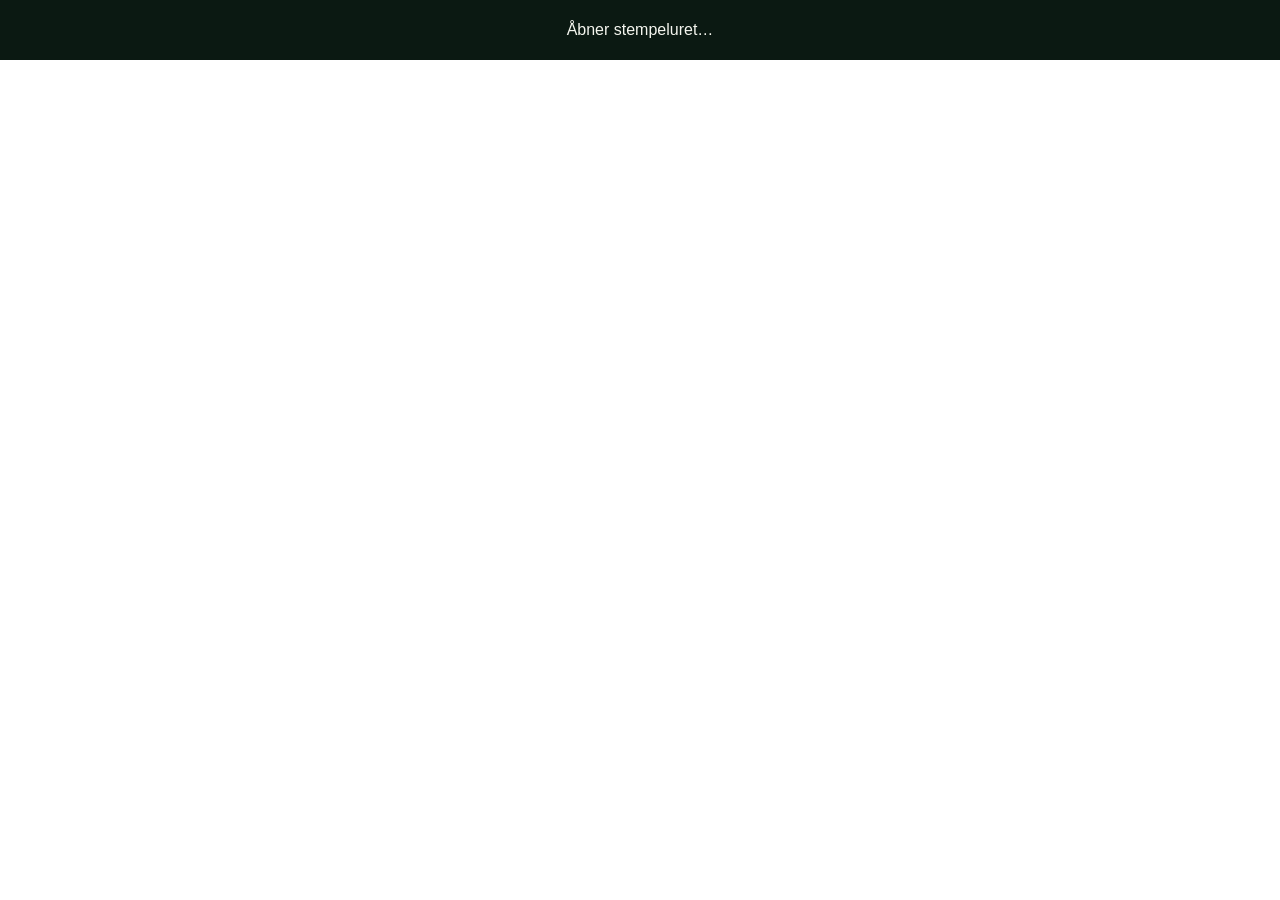
<file: index.html>
<!doctype html>
<html lang="da">
<head>
  <meta charset="utf-8">
  <meta name="viewport" content="width=device-width,initial-scale=1,viewport-fit=cover,user-scalable=no">
  <meta name="theme-color" content="#143c2d">
  <meta name="apple-mobile-web-app-capable" content="yes">
  <meta name="apple-mobile-web-app-status-bar-style" content="black-translucent">
  <meta name="apple-mobile-web-app-title" content="Stempelur">
  <meta http-equiv="Content-Security-Policy" content="default-src 'self'; script-src 'self'; style-src 'self'; img-src 'self'; frame-src https://script.google.com https://*.googleusercontent.com; object-src 'none'; base-uri 'none'; form-action 'none'">
  <link rel="manifest" href="./manifest.webmanifest">
  <link rel="apple-touch-icon" href="./icon-192.png">
  <link rel="icon" href="./icon.svg" type="image/svg+xml">
  <link rel="stylesheet" href="./styles.css">
  <title>Wallmann · Stempelur</title>
</head>
<body>
  <div id="status" role="status" aria-live="polite">Åbner stempeluret…</div>
  <iframe id="app" title="Wallmann · Stempelur" referrerpolicy="no-referrer" allow="clipboard-write"></iframe>
  <button id="reload" type="button" hidden>Prøv igen</button>
  <script src="./config.js"></script>
  <script src="./app.js"></script>
</body>
</html>
</file>
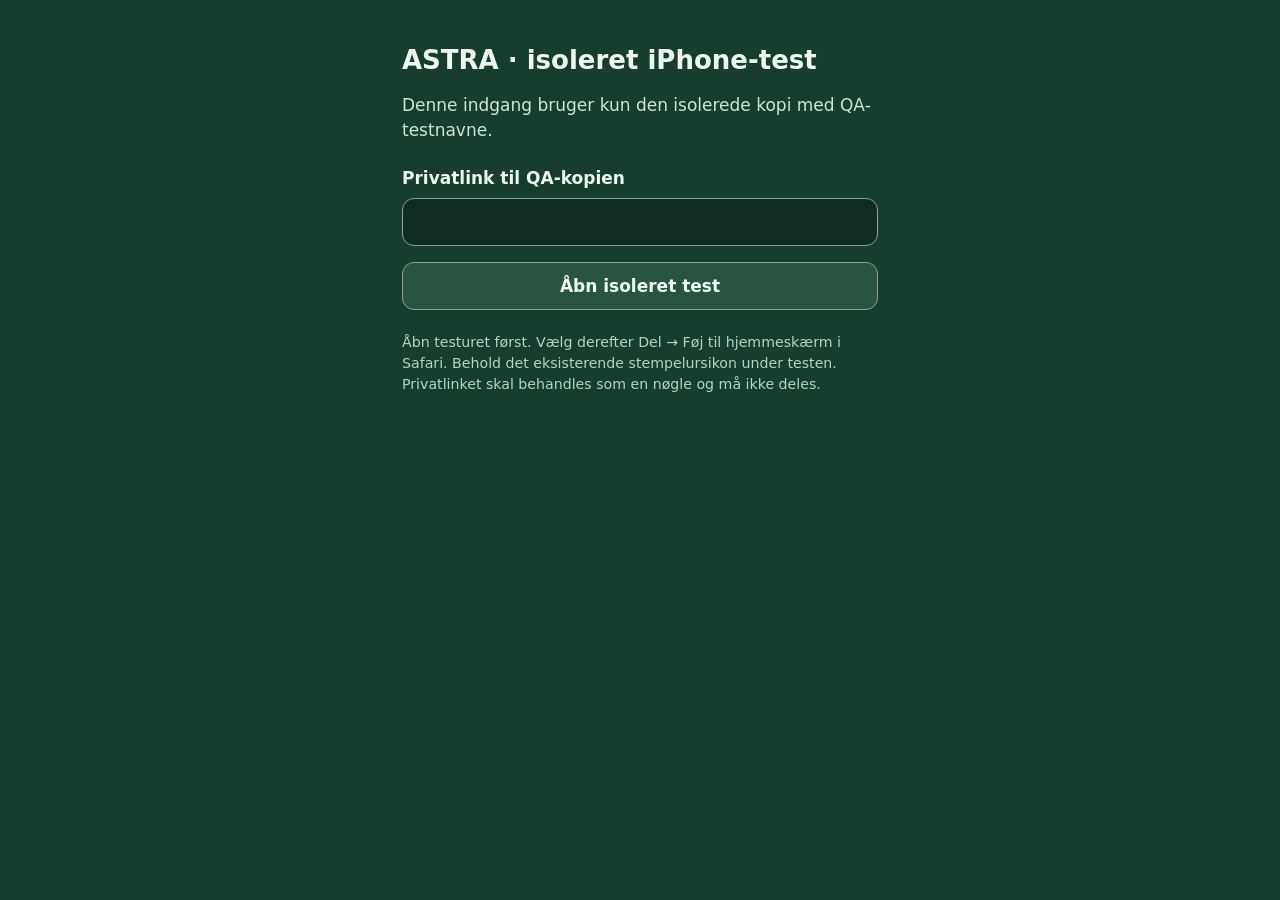
<file: qa-iphone.html>
<!doctype html>
<html lang="da"><head><meta charset="utf-8">
<meta name="viewport" content="width=device-width,initial-scale=1,viewport-fit=cover">
<meta name="theme-color" content="#173d2f"><meta name="apple-mobile-web-app-capable" content="yes">
<meta name="apple-mobile-web-app-status-bar-style" content="black-translucent">
<meta name="apple-mobile-web-app-title" content="ASTRA QA"><meta name="mobile-web-app-capable" content="yes">
<meta name="referrer" content="no-referrer"><link rel="apple-touch-icon" sizes="180x180" href="apple-touch-icon.png?v=stempelur-1"><link rel="icon" type="image/png" sizes="192x192" href="icon-192.png?v=stempelur-1">
<meta http-equiv="Content-Security-Policy" content="default-src 'none'; img-src 'self'; script-src 'sha256-7OmSnlVhbJBLVG3Gt8tl5wjT3yHLHMwtiw099tY5u6s='; style-src 'sha256-s2JRE46U3lzP4fnUrNJCHFl/2wDbLNNhqAlncfSs2RE='; frame-src https://script.google.com https://*.googleusercontent.com; base-uri 'none'; form-action 'none'; object-src 'none'">
<title>ASTRA QA · iPhone</title><style>html{background:#173d2f;color-scheme:dark;height:100%;}*{box-sizing:border-box}body{margin:0;background:#173d2f;color:#edf8ef;font:17px system-ui,sans-serif;height:100vh;height:100dvh;overflow:hidden;padding:env(safe-area-inset-top) env(safe-area-inset-right) env(safe-area-inset-bottom) env(safe-area-inset-left)}[hidden]{display:none!important}#app{height:100%;background:#173d2f}iframe{display:block;border:0;width:100%;height:100%;background:#173d2f}#setup{height:100%;overflow:auto;max-width:520px;margin:auto;padding:28px 22px}h1{font-size:26px}p{line-height:1.5;color:#d1e4d6}label{display:block;font-weight:650;margin:24px 0 10px}input,button{font:inherit;min-height:48px;border:1px solid #86a492;border-radius:12px;background:#102c20;color:#f0fff3;padding:12px;width:100%}button{margin-top:16px;background:#285442;font-weight:700}input:focus-visible,button:focus-visible{outline:3px solid #43f58a;outline-offset:3px}#error{color:#ffd3ca}small{display:block;margin-top:22px;line-height:1.5;color:#bbd2c2}</style></head><body>
<main id="setup"><h1>ASTRA · isoleret iPhone-test</h1><p>Denne indgang bruger kun den isolerede kopi med QA-testnavne.</p>
<form id="connect"><label for="link">Privatlink til QA-kopien</label><input id="link" type="password" autocomplete="off" autocapitalize="none" spellcheck="false" required><button type="submit">Åbn isoleret test</button><p id="error" role="alert"></p></form>
<small>Åbn testuret først. Vælg derefter Del → Føj til hjemmeskærm i Safari. Behold det eksisterende stempelursikon under testen. Privatlinket skal behandles som en nøgle og må ikke deles.</small></main>
<div id="app" hidden></div><script>(()=>{
'use strict';
const BASE='https://script.google.com/a/macros/wallmannapps.com/s/AKfycbzgkC9bBAuiLc2e809nM0rpYl9vqXDsUdfUhHCG4V6uMQz15va41zuOtgVrjda29k4/exec';
const $=id=>document.getElementById(id);
function keyFromLink(value){
 const u=new URL(value);
 const target=new URL(BASE);
 if(u.origin!==target.origin||![target.pathname,target.pathname.replace('/a/macros/wallmannapps.com/','/a/wallmannapps.com/macros/'),target.pathname.replace('/a/macros/wallmannapps.com/','/macros/')].includes(u.pathname)||u.username||u.password)throw Error('Brug privatlinket fra den isolerede QA-kopi. WALLMANN TEST-linket kan ikke bruges her.');
 const key=u.searchParams.get('kioskKey');
 if(!/^[a-f0-9]{64}$/.test(key||''))throw Error('Linket mangler en gyldig QA-enhedsnøgle.');
 return key;
}
function open(key){
 const u=new URL(BASE);u.searchParams.set('kioskKey',key);u.searchParams.set('v','iphone-entry-1');
 const frame=document.createElement('iframe');frame.title='ASTRA · isoleret stempelur';frame.referrerPolicy='no-referrer';
 frame.src=u.href;$('app').replaceChildren(frame);$('setup').hidden=true;$('app').hidden=false;
 // No message bridge, tokens, polling, retries or stamp calls in this outer page.
 // The existing Google application owns all authorization and durable acknowledgements.
}
$('connect').addEventListener('submit',e=>{
 e.preventDefault();try{const key=keyFromLink($('link').value.trim());history.replaceState(null,'','#kioskKey='+key);$('link').value='';$('error').textContent='';open(key);}catch(err){$('error').textContent=err.message;}
});
const key=new URLSearchParams(location.hash.slice(1)).get('kioskKey');
if(key){if(/^[a-f0-9]{64}$/.test(key))open(key);else $('error').textContent='Testlinket er ugyldigt. Indsæt det private QA-link igen.';}
})();</script></body></html>
</file>
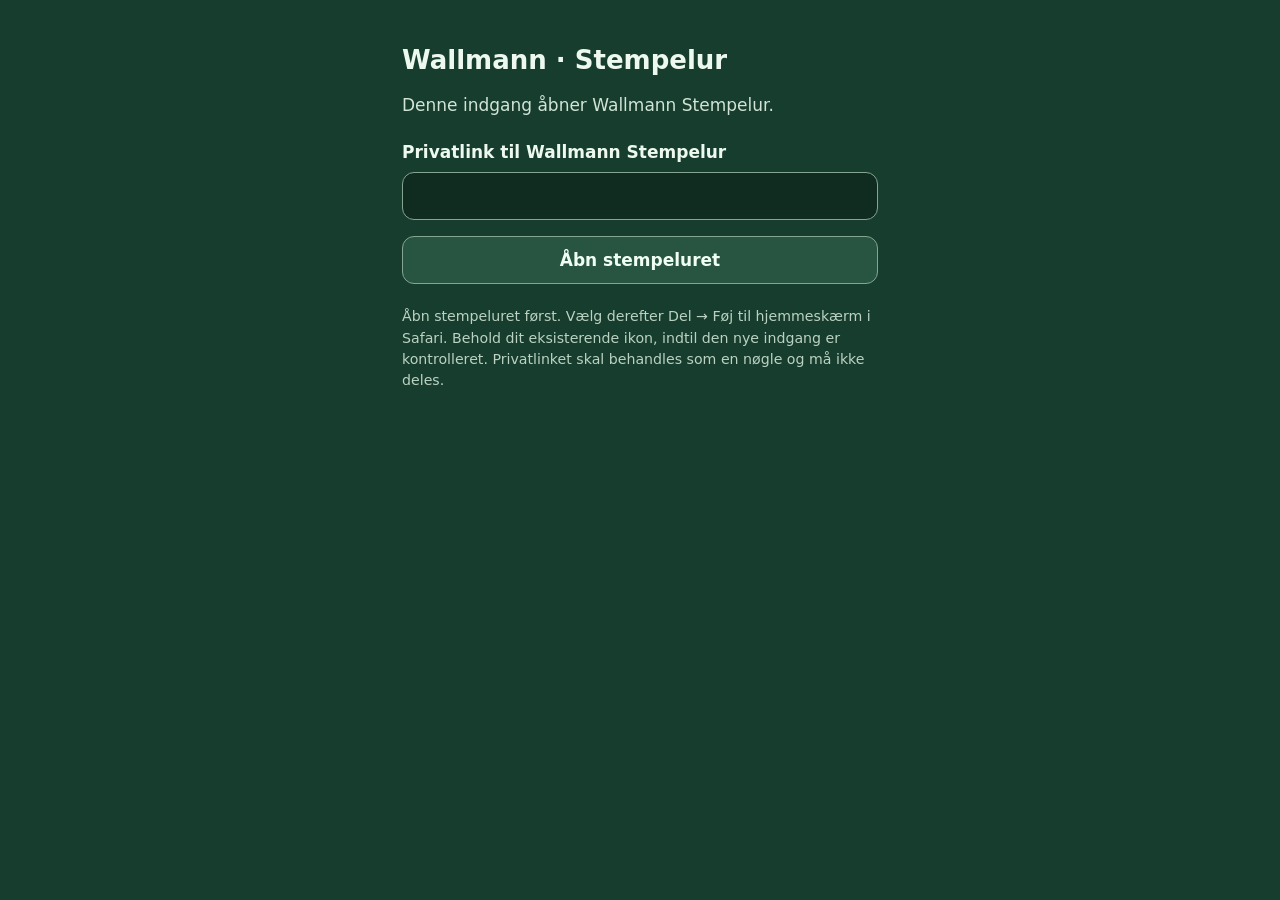
<file: stempelur.html>
<!doctype html>
<html lang="da"><head><meta charset="utf-8">
<meta name="viewport" content="width=device-width,initial-scale=1,viewport-fit=cover">
<meta name="theme-color" content="#173d2f"><meta name="apple-mobile-web-app-capable" content="yes">
<meta name="apple-mobile-web-app-status-bar-style" content="black-translucent">
<meta name="apple-mobile-web-app-title" content="Stempelur"><meta name="mobile-web-app-capable" content="yes">
<meta name="referrer" content="no-referrer"><link rel="apple-touch-icon" sizes="180x180" href="apple-touch-icon.png?v=stempelur-1"><link rel="icon" type="image/png" sizes="192x192" href="icon-192.png?v=stempelur-1">
<meta http-equiv="Content-Security-Policy" content="default-src 'none'; img-src 'self'; script-src 'sha256-0hQBjguvD8zr8BDt5iJ2imOhDFcc8LubCpRfnynr6QY='; style-src 'sha256-svLaDwBeUbOww6eKOB0Kuotii9KN3ouKI5lIJA4HJTE='; connect-src 'self'; frame-src https://script.google.com https://*.googleusercontent.com; base-uri 'none'; form-action 'none'; object-src 'none'">
<title>Wallmann · Stempelur</title><style>html{background:#173d2f;color-scheme:dark;height:100%;}*{box-sizing:border-box}body{margin:0;background:#173d2f;color:#edf8ef;font:17px system-ui,sans-serif;height:100vh;height:100dvh;overflow:hidden;padding:env(safe-area-inset-top) env(safe-area-inset-right) env(safe-area-inset-bottom) env(safe-area-inset-left)}[hidden]{display:none!important}#app{height:100%;background:#173d2f}iframe{display:block;border:0;width:100%;height:100%;background:#173d2f}#setup{height:100%;overflow:auto;max-width:520px;margin:auto;padding:28px 22px}h1{font-size:26px}p{line-height:1.5;color:#d1e4d6}label{display:block;font-weight:650;margin:24px 0 10px}input,button{font:inherit;min-height:48px;border:1px solid #86a492;border-radius:12px;background:#102c20;color:#f0fff3;padding:12px;width:100%}button{margin-top:16px;background:#285442;font-weight:700}input:focus-visible,button:focus-visible{outline:3px solid #43f58a;outline-offset:3px}#error{color:#ffd3ca}small{display:block;margin-top:22px;line-height:1.5;color:#bbd2c2}#update-ready{margin:6px 12px;width:calc(100% - 24px);min-height:44px;padding:8px 12px;font-size:15px}body.has-update #app{height:calc(100% - 56px)}#splash{position:fixed;inset:0;z-index:5;display:flex;flex-direction:column;align-items:center;justify-content:center;gap:24px;background:#173d2f;transition:opacity .35s ease}#splash.done{opacity:0;pointer-events:none}#splash img{width:200px;max-width:60vw;height:auto}#splash p{display:flex;align-items:center;gap:14px;margin:0;font-size:18px;color:#d1e4d6}#splash .ring{width:32px;height:32px;border-radius:50%;border:3px solid #3f6b55;border-top-color:#bdd9a4;animation:spin .9s linear infinite}@keyframes spin{to{transform:rotate(360deg)}}@media(prefers-reduced-motion:reduce){#splash{transition:none}#splash .ring{animation:none}}</style></head><body>
<main id="setup"><h1>Wallmann · Stempelur</h1><p>Denne indgang åbner Wallmann Stempelur.</p>
<form id="connect"><label for="link">Privatlink til Wallmann Stempelur</label><input id="link" type="password" autocomplete="off" autocapitalize="none" spellcheck="false" required><button type="submit">Åbn stempeluret</button><p id="error" role="alert"></p></form>
<small>Åbn stempeluret først. Vælg derefter Del → Føj til hjemmeskærm i Safari. Behold dit eksisterende ikon, indtil den nye indgang er kontrolleret. Privatlinket skal behandles som en nøgle og må ikke deles.</small></main>
<div id="app" hidden></div><div id="splash" hidden role="status" aria-live="polite"><img src="wallmann-logo.png" alt="Wallmann"><p><span class="ring" aria-hidden="true"></span>Åbner stempeluret…</p></div><button id="update-ready" type="button" hidden>Opdatering klar – tryk her for at opdatere</button><script>(()=>{
'use strict';
const BASE='https://script.google.com/a/macros/wallmannapps.com/s/AKfycbws6273rOcwiQfCeBZjU3rRFUeYZGLIugW_IlpyEeE8G_eQJilusTNqHb-2sZ-v894p8g/exec';
const $=id=>document.getElementById(id);
function keyFromLink(value){
 const u=new URL(value);
 const target=new URL(BASE);
 if(u.origin!==target.origin||![target.pathname,target.pathname.replace('/a/macros/wallmannapps.com/','/a/wallmannapps.com/macros/'),target.pathname.replace('/a/macros/wallmannapps.com/','/macros/')].includes(u.pathname)||u.username||u.password)throw Error('Brug privatlinket fra Wallmann Stempelur. Links til den isolerede QA-kopi accepteres ikke.');
 const key=u.searchParams.get('kioskKey');
 if(!/^[a-f0-9]{64}$/.test(key||''))throw Error('Linket mangler en gyldig enhedsnøgle.');
 return key;
}
function open(key){
 updateNonce=Array.from(crypto.getRandomValues(new Uint8Array(16)),x=>x.toString(16).padStart(2,'0')).join('');
 updateSource=null;appRelease='';paintUpdate();
 const u=new URL(BASE);u.searchParams.set('kioskKey',key);u.searchParams.set('v',ENTRY_RELEASE);u.searchParams.set('updateNonce',updateNonce);
 const frame=document.createElement('iframe');frame.title='Wallmann · Stempelur';frame.referrerPolicy='no-referrer';
 frame.src=u.href;showSplash();$('app').replaceChildren(frame);$('setup').hidden=true;$('app').hidden=false;
 // The update channel contains only a nonce, version and reload acknowledgement.
 // The existing Google application owns all authorization and durable acknowledgements.
}
$('connect').addEventListener('submit',e=>{
 e.preventDefault();try{const key=keyFromLink($('link').value.trim());history.replaceState(null,'','#kioskKey='+key);$('link').value='';$('error').textContent='';open(key);}catch(err){$('error').textContent=err.message;}
});
const ENTRY_RELEASE='2026-11-24.2';
// Mørk opstartsskærm i stedet for Googles hvide indlæsningsside. Rent visuel:
// den skjules, når stempeluret melder sig, og altid senest efter 15 sekunder.
let splashTimer=0;
function hideSplash(){const el=$('splash');if(!el||el.hidden)return;clearTimeout(splashTimer);el.classList.add('done');setTimeout(()=>{el.hidden=true;el.classList.remove('done');},400);}
function showSplash(){const el=$('splash');if(!el)return;clearTimeout(splashTimer);el.classList.remove('done');el.hidden=false;splashTimer=setTimeout(hideSplash,15000);}
let updateNonce='',updateSource=null,updateOrigin='',appRelease='',latestRelease=null,updateRequest='',releaseBusy=false;
const refreshButton=$('update-ready');
function newerRelease(candidate,current){
 if(!/^\d{4}-\d{2}-\d{2}\.\d+$/.test(candidate||'')||!/^\d{4}-\d{2}-\d{2}\.\d+$/.test(current||''))return false;
 const a=candidate.split(/[-.]/).map(Number),b=current.split(/[-.]/).map(Number);
 for(let i=0;i<a.length;i++){if(a[i]!==b[i])return a[i]>b[i];}return false;
}
function paintUpdate(){
 const available=latestRelease&&updateSource&&(newerRelease(latestRelease.entry,ENTRY_RELEASE)||newerRelease(latestRelease.app,appRelease));
 refreshButton.hidden=!available;
 document.body.classList.toggle('has-update',!!available);
}
function updateOriginAllowed(origin){return /^https:\/\/([a-z0-9-]+-script\.googleusercontent\.com|script\.googleusercontent\.com)$/.test(origin);}
window.addEventListener('message',e=>{
 const m=e.data;
 if(!updateNonce||!m||m.app!=='wallmann-update'||m.nonce!==updateNonce||!updateOriginAllowed(e.origin))return;
 if(m.action==='hello'&&/^[a-zA-Z0-9.-]{1,80}$/.test(m.version||'')){
  if(updateSource&&updateSource!==e.source)return;
  updateSource=e.source;updateOrigin=e.origin;appRelease=m.version;paintUpdate();clearTimeout(splashTimer);splashTimer=setTimeout(hideSplash,8000);return;
 }
 if(m.action==='ready'){
  if(e.source===updateSource&&e.origin===updateOrigin)hideSplash();return;
 }
 if(e.source!==updateSource||e.origin!==updateOrigin||m.action!=='prepared'||!updateRequest||m.request!==updateRequest)return;
 updateRequest='';refreshButton.disabled=false;
 if(m.ready!==true){refreshButton.textContent='Afslut handlingen og gå til forsiden – prøv igen';return;}
 refreshButton.disabled=true;refreshButton.textContent='Opdaterer…';
 const next=new URL(location.href);next.searchParams.set('v',latestRelease.entry+'-'+latestRelease.app+'-'+Date.now());
 location.replace(next.href); // Same entry URL, including the existing private hash.
});
refreshButton.addEventListener('click',()=>{
 if(!updateSource||!latestRelease||updateRequest)return;
 updateRequest=Array.from(crypto.getRandomValues(new Uint8Array(16)),x=>x.toString(16).padStart(2,'0')).join('');
 const request=updateRequest;refreshButton.disabled=true;refreshButton.textContent='Kontrollerer…';
 updateSource.postMessage({app:'wallmann-update',nonce:updateNonce,action:'prepare',request},updateOrigin);
 setTimeout(()=>{if(updateRequest===request){updateRequest='';refreshButton.disabled=false;refreshButton.textContent='Forbindelsen svarede ikke – prøv igen';}},4000);
});
async function checkRelease(){
 if(document.hidden||releaseBusy)return;releaseBusy=true;
 const ctrl=new AbortController(),timer=setTimeout(()=>ctrl.abort(),10000);
 try{
  const response=await fetch('release.json?v='+Date.now(),{cache:'no-store',credentials:'omit',signal:ctrl.signal});
  if(!response.ok)return;const value=await response.json();
  if(!value||!['entry','app'].every(k=>/^[a-zA-Z0-9.-]{1,80}$/.test(value[k]||'')))return;
  latestRelease=value;paintUpdate();
 }catch(_){}finally{clearTimeout(timer);releaseBusy=false;}
}
setInterval(checkRelease,300000);
document.addEventListener('visibilitychange',()=>{if(!document.hidden)void checkRelease();});
void checkRelease();

const key=new URLSearchParams(location.hash.slice(1)).get('kioskKey');
if(key){if(/^[a-f0-9]{64}$/.test(key))open(key);else $('error').textContent='Linket er ugyldigt. Indsæt det private link til Wallmann Stempelur igen.';}
})();</script></body></html>
</file>
<file: styles.css>
:root {color-scheme:dark}
*{box-sizing:border-box}
html,body{margin:0;min-height:100%;height:100%;background:#0b1912;color:#f4f5ee;font:16px/1.5 -apple-system,BlinkMacSystemFont,'Segoe UI',sans-serif}
iframe{display:block;width:100%;height:100dvh;min-height:100%;border:0}
#status{position:fixed;top:0;left:0;right:0;padding:18px 24px;background:#0b1912;z-index:2;text-align:center}
#reload{position:fixed;z-index:3;bottom:25px;left:50%;transform:translateX(-50%);background:#bdd9a4;color:#173d2f;padding:14px 20px;border:0;border-radius:12px;font:inherit;font-weight:600;min-height:48px}
[hidden]{display:none!important}
</file>
